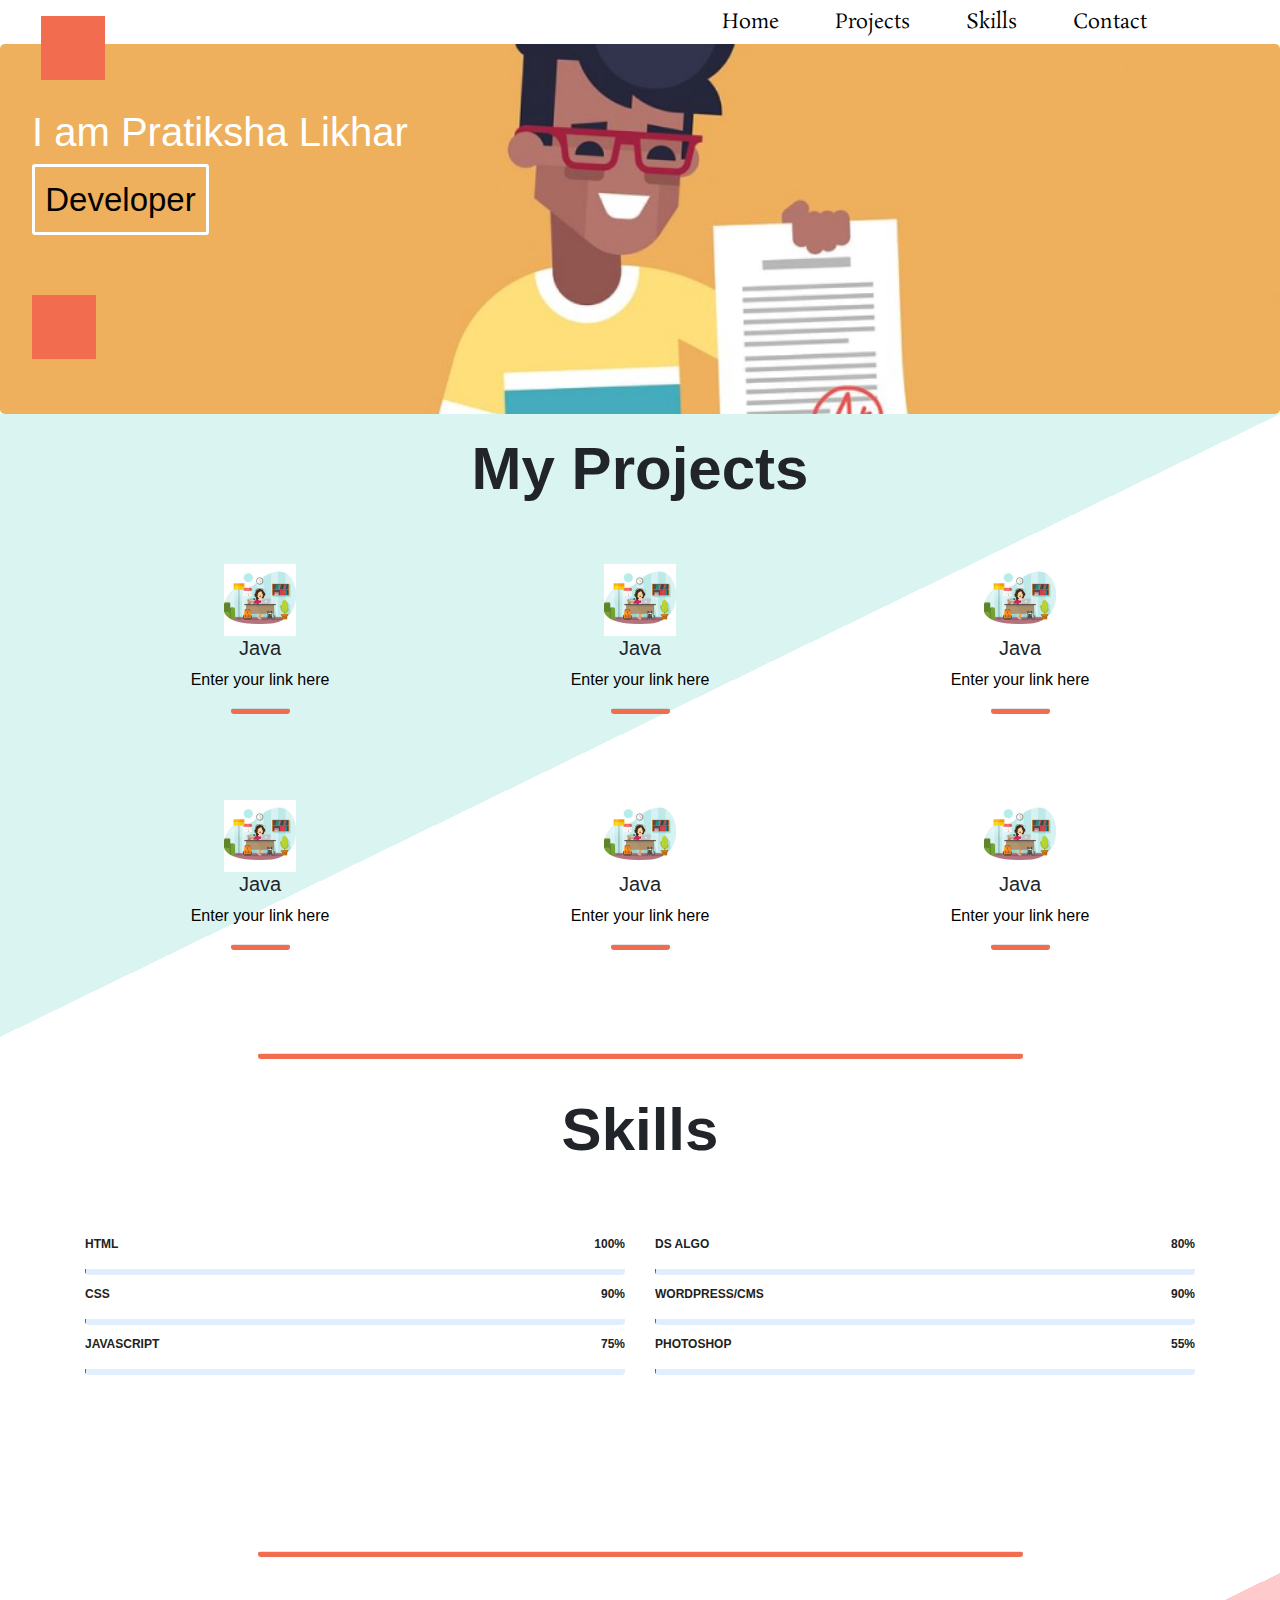
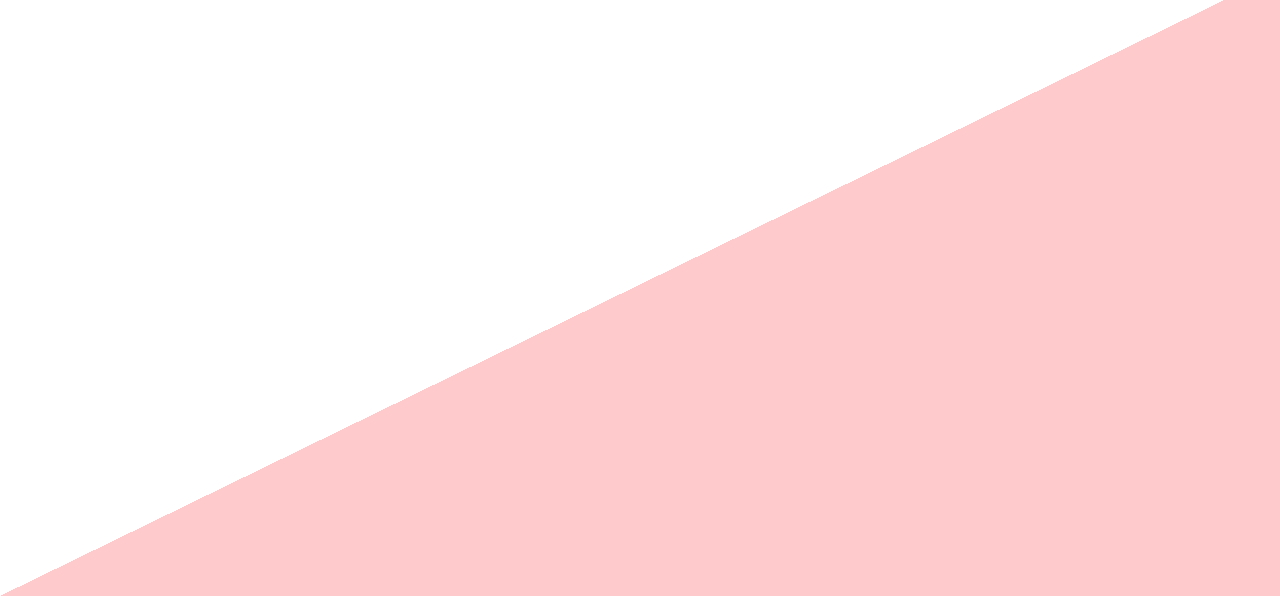
<file: index.html>
<!DOCTYPE html>
<html lang="en">

<head>
    <meta charset="UTF-8">
    <meta name="viewport" content="width=device-width, initial-scale=1.0">
    <title>Document</title>
    <link rel="stylesheet" href="https://maxcdn.bootstrapcdn.com/bootstrap/4.0.0/css/bootstrap.min.css"
        integrity="sha384-Gn5384xqQ1aoWXA+058RXPxPg6fy4IWvTNh0E263XmFcJlSAwiGgFAW/dAiS6JXm" crossorigin="anonymous">
    <link href="https://fonts.googleapis.com/css2?family=Rosarivo&display=swap" rel="stylesheet">
    <link rel="stylesheet" href="./style.css">
</head>


<body>
    <div class="square"></div>
    <div class="square"></div>

    <header>
        <!--Navbar-->
        <nav class="navbar navbar-expand-lg navbar-dark">
            <div class="container">
                <a class="navbar-brand" href="#">ME</a>
                <button class="navbar-toggler" type="button" data-toggle="collapse"
                    data-target="#navbarSupportedContent" aria-controls="navbarSupportedContent" aria-expanded="false"
                    aria-label="Toggle navigation">
                    <span class="navbar-toggler-icon"></span>
                </button>
                <div class="collapse navbar-collapse justify-content-end" id="navbarSupportedContent">
                    <ul class="navbar-nav ">
                        <li class="nav-item">
                            <a class="nav-link" href="#">Home <span class="sr-only">(current)</span></a>
                        </li>
                        <li class="nav-item">
                            <a class="nav-link" href="#">Projects <span class="sr-only">(current)</span></a>
                        </li>
                        <li class="nav-item">
                            <a class="nav-link" href="#">Skills</a>
                        </li>
                        <li class="nav-item">
                            <a class="nav-link" href="#">Contact</a>
                        </li>

                    </ul>

                </div>
            </div>
        </nav>
        <!--/.Navbar-->
    </header>


    <div class="jumbotron text-left">
        <h1>I am Pratiksha Likhar</h1>
        <button class="dev">Developer</button>
        <div class="square2"></div>
    </div>
    <!-- my projects -->
    <Section id="project" class="project">
        <div class="container">
            <div class="row">
                <div class="col-12">
                    <h1 class="text-center heading">My Projects</h1>
                </div>
            </div>

            <div class="row">
                <div class="col-6 col-md-4 text-center projectid">
                    <img src="./images/Rectangle 26.png" alt="" class="src">
                    <h5>Java</h5>
                    <a href="#" class="prolink">Enter your link here</a>
                    <hr class="hr">
                </div>
                <div class="col-6 col-md-4 text-center">
                    <img src="./images/Rectangle 26.png" alt="" class="src">
                    <h5>Java</h5>
                    <a href="#" class="prolink">Enter your link here</a>
                    <hr class="hr">
                </div>
                <div class="col-6 col-md-4 text-center">
                    <img src="./images/Rectangle 26.png" alt="" class="src">
                    <h5>Java</h5>
                    <a href="#" class="prolink">Enter your link here</a>
                    <hr class="hr">
                </div>
                <div class="col-6 col-md-4 text-center">
                    <img src="./images/Rectangle 26.png" alt="" class="src">
                    <h5>Java</h5>
                    <a href="#" class="prolink">Enter your link here</a>
                    <hr class="hr">
                </div>
                <div class="col-6 col-md-4 text-center">
                    <img src="./images/Rectangle 26.png" alt="" class="src">
                    <h5>Java</h5>
                    <a href="#" class="prolink">Enter your link here</a>
                    <hr class="hr">
                </div>
                <div class="col-6 col-md-4 text-center">
                    <img src="./images/Rectangle 26.png" alt="" class="src">
                    <h5>Java</h5>
                    <a href="#" class="prolink">Enter your link here</a>
                    <hr class="hr">
                </div>
            </div>
        </div>
    </Section>
    <hr class="mainhr">


    <!-- ======= Skills Section ======= -->
    <section id="skills" class="skills">
        <div class="container" data-aos="fade-up">
            <div class="row">
                <div class="col-12">
                    <h1 class="text-center heading">Skills</h1>
                </div>
            </div>
            <div class="row skills-content">

                <div class="col-lg-6">

                    <div class="progress">
                        <span class="skill">HTML <i class="val">100%</i></span>
                        <div class="progress-bar-wrap">
                            <div class="progress-bar" role="progressbar" aria-valuenow="100" aria-valuemin="0"
                                aria-valuemax="100"></div>
                        </div>
                    </div>

                    <div class="progress">
                        <span class="skill">CSS <i class="val">90%</i></span>
                        <div class="progress-bar-wrap">
                            <div class="progress-bar" role="progressbar" aria-valuenow="90" aria-valuemin="0"
                                aria-valuemax="100"></div>
                        </div>
                    </div>

                    <div class="progress">
                        <span class="skill">JavaScript <i class="val">75%</i></span>
                        <div class="progress-bar-wrap">
                            <div class="progress-bar" role="progressbar" aria-valuenow="75" aria-valuemin="0"
                                aria-valuemax="100"></div>
                        </div>
                    </div>

                </div>

                <div class="col-lg-6">

                    <div class="progress">
                        <span class="skill">DS Algo <i class="val">80%</i></span>
                        <div class="progress-bar-wrap">
                            <div class="progress-bar" role="progressbar" aria-valuenow="80" aria-valuemin="0"
                                aria-valuemax="100"></div>
                        </div>
                    </div>

                    <div class="progress">
                        <span class="skill">WordPress/CMS <i class="val">90%</i></span>
                        <div class="progress-bar-wrap">
                            <div class="progress-bar" role="progressbar" aria-valuenow="90" aria-valuemin="0"
                                aria-valuemax="100"></div>
                        </div>
                    </div>

                    <div class="progress">
                        <span class="skill">Photoshop <i class="val">55%</i></span>
                        <div class="progress-bar-wrap">
                            <div class="progress-bar" role="progressbar" aria-valuenow="55" aria-valuemin="0"
                                aria-valuemax="100"></div>
                        </div>
                    </div>

                </div>

            </div>

        </div>
    </section><!-- End Skills Section -->
    <hr class="mainhr">


    <Section class="aboutMe">

    </Section>

    <!-- /my projects -->


    <script src="jquery.min.js"></script>
    <script src="https://code.jquery.com/jquery-3.2.1.slim.min.js"
        integrity="sha384-KJ3o2DKtIkvYIK3UENzmM7KCkRr/rE9/Qpg6aAZGJwFDMVNA/GpGFF93hXpG5KkN"
        crossorigin="anonymous"></script>
    <script src="https://cdnjs.cloudflare.com/ajax/libs/popper.js/1.12.9/umd/popper.min.js"
        integrity="sha384-ApNbgh9B+Y1QKtv3Rn7W3mgPxhU9K/ScQsAP7hUibX39j7fakFPskvXusvfa0b4Q"
        crossorigin="anonymous"></script>
    <script src="https://maxcdn.bootstrapcdn.com/bootstrap/4.0.0/js/bootstrap.min.js"
        integrity="sha384-JZR6Spejh4U02d8jOt6vLEHfe/JQGiRRSQQxSfFWpi1MquVdAyjUar5+76PVCmYl"
        crossorigin="anonymous"></script>
    <script src="./jquery.waypoints.min.js"></script>
    <script src="index.js"></script>
</body>

</html>
</file>
<file: style.css>
.extra-margins {
    margin-top: 1rem;
        margin-bottom: 2.5rem;
}

.jumbotron {
        text-align: center;
}
.square {
  position:absolute;
  width: 64px;
  height: 64px;
  left: 41px;
  top: 16px;
  background: #F26C4F;
  
  z-index: 1;
}
.square2 {
  /* position:absolute; */
  width: 64px;
  height: 64px;
  
  background: #F26C4F;
  margin-top: 60px;
  /* z-index: 1; */
}
.navbar {
  background: #FFFFFF;
        height: 44px;
}
.navbar-dark .navbar-nav .nav-link {
  color: black;
  font-weight: 400;
  font-family: 'Rosarivo', serif;
  margin-right: 40px;
  /* width: 88px; */
  /* text-align: center; */
  font-size: 20px;
}
.navbar-dark .navbar-nav .nav-link:hover {
  color: #F26C4F;
}

footer.page-footer {
    background-color: #3b295a;
      margin-top: 2rem;
}

.navbar .btn-group .dropdown-menu a:hover {
        color: #000 !important;
        background: #F26C4F;
}
.navbar .btn-group .dropdown-menu a:active {
        color: rgb(221, 48, 48) !important;
}
.jumbotron{
  background:url('./images/Rectangle\ 1.png');
  background-repeat: no-repeat;
  background-size: cover;
  color:#fff;
  /* width: 971px; */
  height: 370px;
  margin-bottom: 0px;
}
.dev{
  background: transparent;
  width: 177px;
  height: 71px;
  font-size: 33px;
  border: 3px solid #FFFFFF;
  box-sizing: border-box;
  border-radius: 3px;
}
.project{
  background:#DAF4F2;
  background: linear-gradient(to right bottom, #DAF4F2 50%,#ffff 50%);
  height: 623px;
}
.aboutMe{
  background:#DAF4F2;
  background: linear-gradient(to left top, #FECACC 50%,#ffff 50%);
  height: 623px;             
}

.heading{
  margin-top: 20px;
  font-weight: bold;
  font-size: 60px;
  line-height: 70px;
  margin-bottom: 60px;
}
.projectid{
  margin-bottom: 70px;
}
.prolink{
  color: black;
  font-weight: 500;
}
.hr{
  
    border-bottom: 5px solid #F26C4F;
    border-radius: 15px;
    width: 59px;
    margin-left: auto;
    margin-right: auto;
}
.mainhr{
  border-bottom: 5px solid #F26C4F;
border-radius: 15px;
width: 765px;
margin-left: auto;
margin-right: auto;
}
.skills{
  height: 460px;
}
.skills .progress {
  height: 50px;
  display: block;
  background: none;
}

.skills .progress .skill {
  padding: 10px 0;
  margin: 0 0 6px 0;
  text-transform: uppercase;
  display: block;
  font-weight: 600;
  font-family: "Poppins", sans-serif;
  color: #222222;
}

.skills .progress .skill .val {
  float: right;
  font-style: normal;
}

.skills .progress-bar-wrap {
  background: #e2eefd;
}

.skills .progress-bar {
  width: 1px;
  height: 10px;
  transition: .9s;
  background-color: #106eea;
}
</file>
